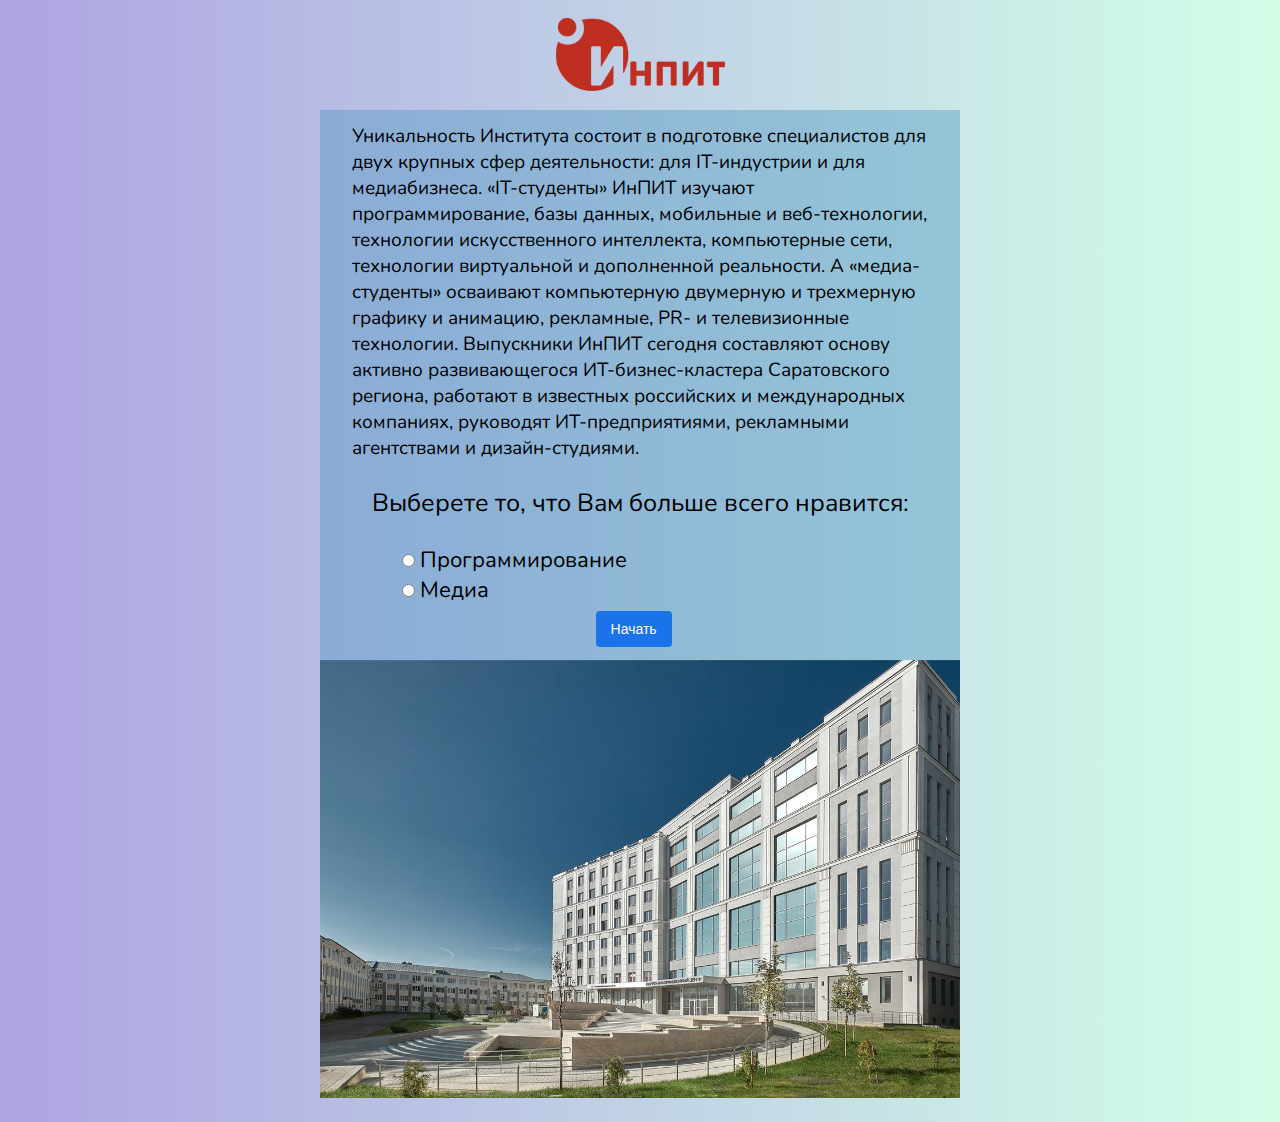
<file: index.html>
<!DOCTYPE html>
<html lang="en">
<head>
    <meta charset="UTF-8">
    <meta http-equiv="X-UA-Compatible" content="IE=edge">
    <meta name="viewport" content="width=device-width, initial-scale=1.0">
    <link rel="stylesheet" href="css/styles.css">
    <link rel="preconnect" href="https://fonts.googleapis.com">
    <link rel="preconnect" href="https://fonts.gstatic.com" crossorigin>
    <link href="https://fonts.googleapis.com/css2?family=Nunito:ital,wght@1,300&display=swap" rel="stylesheet">
    <title>Профориентация</title>
</head>
<body>
    <div class="inpitContainer"><a href="index.html"><img src="img/inpit.svg"></a></div>
    <div id="startContainer">
        <p class="text">Уникальность Института состоит в подготовке специалистов для двух крупных сфер деятельности: для IT-индустрии и для медиабизнеса. «IT-студенты» ИнПИТ изучают программирование, базы данных, мобильные и веб-технологии, технологии искусственного интеллекта, компьютерные сети, технологии виртуальной и дополненной реальности. А «медиа-студенты» осваивают  компьютерную двумерную и трехмерную графику и анимацию, рекламные, PR- и телевизионные технологии. Выпускники ИнПИТ сегодня составляют основу активно развивающегося ИТ-бизнес-кластера Саратовского региона, работают в известных российских и международных компаниях, руководят ИТ-предприятиями, рекламными агентствами и дизайн-студиями.</p>
        <form>
            <p class="question">Выберете то, что Вам больше всего нравится:<p>
            <div class="radioContainer">
                <label><input type="radio" name="radio">Программирование</label>
                <label><input type="radio" name="radio">Медиа</label>
            </div>
        </form>
        <div class="buttonContainer"><button class="btn">Начать</button></div>
    </div>
    <div><img id="startImg" src="img/sstu.jpg"></div>
    <script src="js/start.js"></script>
</body>
</html>
</file>
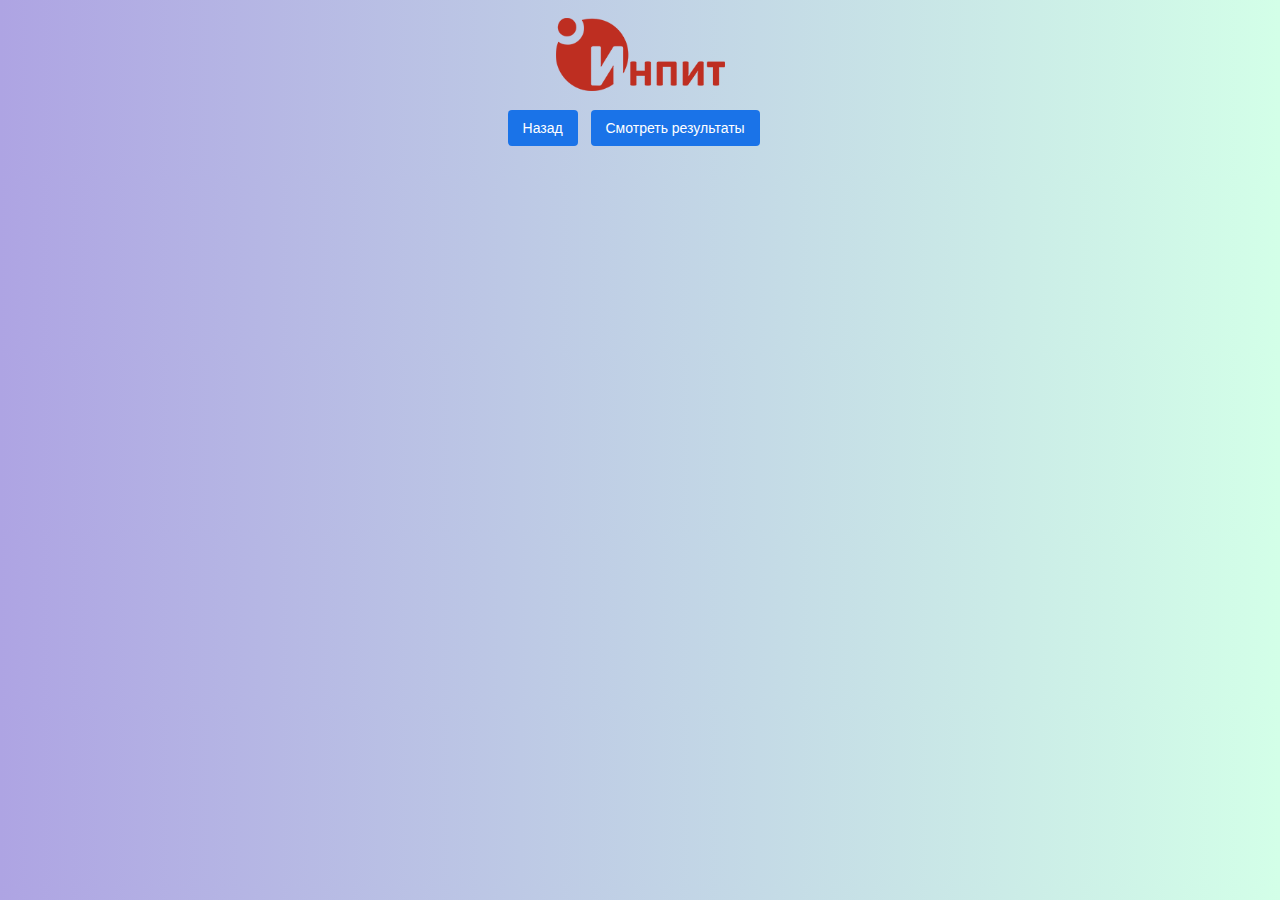
<file: html/questions.html>
<!DOCTYPE html>
<html lang="en">
<head>
    <meta charset="UTF-8">
    <meta http-equiv="X-UA-Compatible" content="IE=edge">
    <meta name="viewport" content="width=device-width, initial-scale=1.0">
    <link rel="stylesheet" href="../css/styles.css">
    <link rel="preconnect" href="https://fonts.googleapis.com">
    <link rel="preconnect" href="https://fonts.gstatic.com" crossorigin>
    <link href="https://fonts.googleapis.com/css2?family=Nunito:ital,wght@1,300&display=swap" rel="stylesheet">
    <title>Профориентация</title>
</head>
<body>
    <div class="inpitContainer"><a href="../index.html"><img src="../img/inpit.svg"></a></div>
    <div id="startContainer" style="background-color: #0000;">
        <form>
            
        </form>
    </div>
    <div class="buttonContainer"><button class="btn" onclick="location.href = '../index.html'">Назад</button><button class="btn">Смотреть результаты</button></div>
    <script src="../js/quiz.js"></script>
</body>
</html>
</file>
<file: css/styles.css>
body{
    display: flex;
    flex-direction: column;
    margin: 2vh 25vw;
    background: linear-gradient(90deg, #aea4e3, #d3ffe8);
    font-family: 'Nunito', sans-serif;
}
#startContainer{
    background-color: #5199c470;
}
fieldset{
    background-color: #5199c470;
}
.question{
    text-align: center;
    font-size: 25px;
}
.text{
    margin: 2% 5%;
    font-size: 19px;
}
#startImg{
    object-fit: cover;
    width: 100%;
    height: 80%;
}
.radioContainer{
    display: flex;
    flex-direction: column;
    margin: 1% 12%;
}
input{
    margin-right: 1%;
}
.buttonContainer{
    margin-bottom: 2%;
    display: flex;
    justify-content: center;
}
.imgContainer{
    display: flex;
    justify-content: center;
}
.imgContainer > img{
    margin: 2%;
    width: 60%;
}
#imgRes{
    width: 85%;
}
label{
    font-size: 22px;
}
fieldset{
    margin-bottom: 2%;
    border: 1px solid black;
}
.inpitContainer{
    display: flex;
    justify-content: center;
    margin-bottom: 2%;
}
.btn {
	display: inline-block;	
	box-sizing: border-box;
	padding: 0 15px;
	outline: none;
	border: none;  
	border-radius: 4px;
	height: 36px;
	line-height: 36px;
	font-size: 14px;
	font-weight: 500;
	text-decoration: none;
	color: #fff;
	background-color: #1a73e8;
	position: relative;
	overflow:hidden;
	vertical-align: top;
	cursor: pointer;
	user-select: none;
	appearance: none;
	touch-action: manipulation; 
	z-index: 1;
    margin-right: 2%;
}
.btn span{
	position: absolute;
	background: #fff;
	transform: translate(-50%, -50%);
	border-radius: 50%;
	pointer-events: none;
}
.btn:hover {
	box-shadow: 0 1px 2px 0 rgb(26 115 232 / 45%), 0 1px 3px 1px rgb(26 115 232 / 30%);
	background-color: #297be6;
}
.btn:active {
	box-shadow: 0 1px 2px 0 rgb(26 115 232 / 45%), 0 2px 6px 2px rgb(26 115 232 / 30%);
	background-color: #1a73e8 !important;
}
.btn:focus-visible {
	box-shadow: 0 0 0 3px lightskyblue;
}

@media (max-width: 768px) {
    body{
        margin: 2vh 3vw;
    }
    .imgContainer > img{
        width: 100%;
        height: 70%;
    }
    #imgRes{
        width: 100%;
    }
}
</file>
